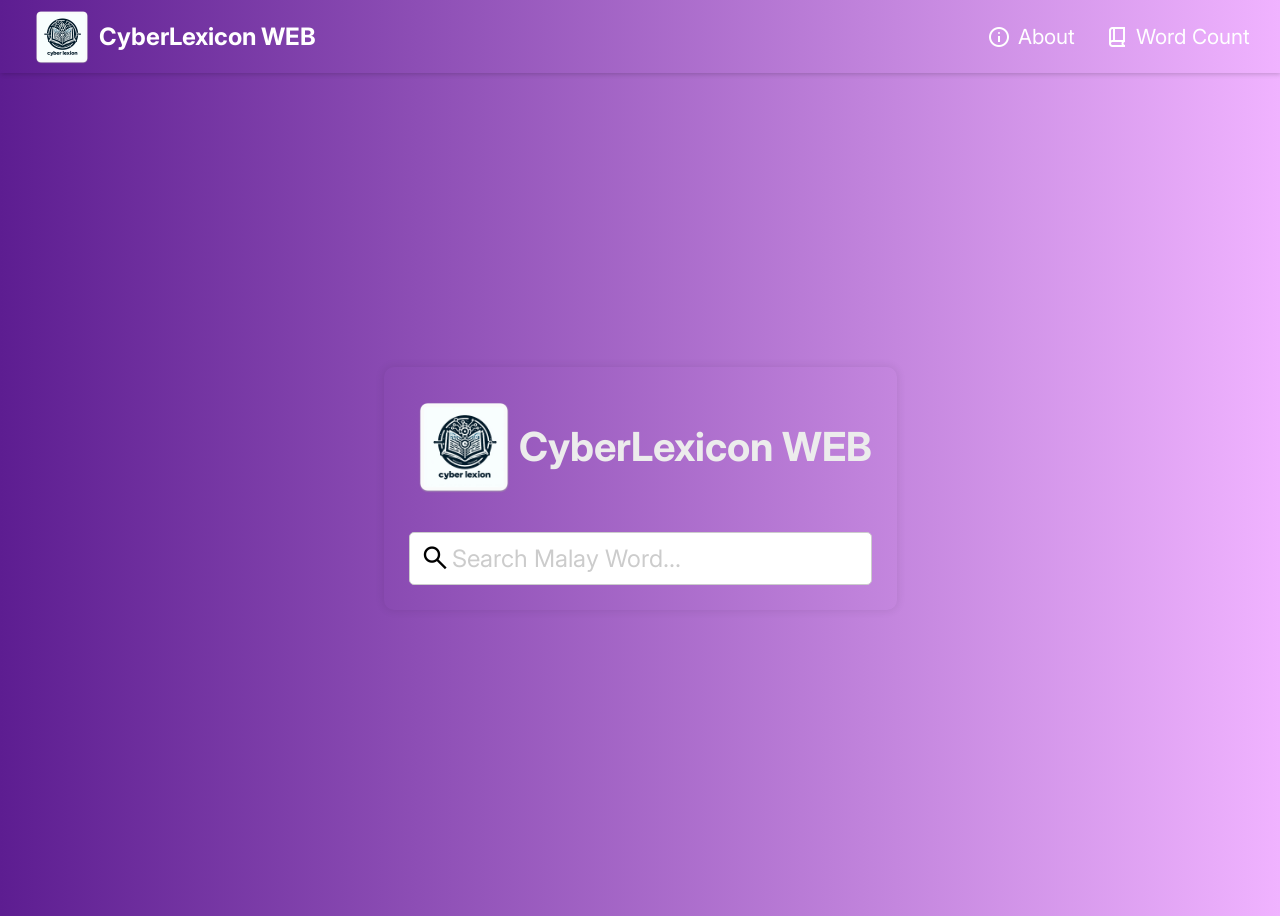
<file: index.html>
<!DOCTYPE html>
<html lang="en">
    <head>
        <meta charset="UTF-8">
        <meta name="viewport" content="width=device-width, initial-scale=1.0">
        <title>CyberLexicon WEB</title>
        <link rel="stylesheet" href="index-style.css">
        <link rel="icon" href="logo.png">
        <link rel="preconnect" href="https://fonts.googleapis.com">
        <link rel="preconnect" href="https://fonts.gstatic.com" crossorigin>
        <link rel="stylesheet" href="https://fonts.googleapis.com/css2?family=Material+Symbols+Outlined:opsz,wght,FILL,GRAD@24,400,0,0" />
        <link href="https://fonts.googleapis.com/css2?family=Inter:ital,opsz,wght@0,14..32,100..900;1,14..32,100..900&display=swap" rel="stylesheet">
        <script src="index-script.js"></script>
    </head>
    <body>
        <div class="menu-bar">
            <div class="title">
                <img draggable="false" src="logo.png" alt="Logo">
                <h1>CyberLexicon WEB</h1>
            </div>
            <div class="button-list">
                <button id="about-button" class="menu-button" title="About">
                    <span class="material-symbols-outlined">info</span>
                    <p>About</p>
                </button>
                <button id="wordcount-button" class="menu-button" title="Word Count">
                    <span class="material-symbols-outlined">book_2</span>
                    <p>Word Count</p>
                </button>
            </div>
        </div>
        <div class="main">
            <div class="title">
                <img draggable="false" src="logo.png" alt="Logo">
                <h1>CyberLexicon WEB</h1>
            </div>
            <div class="search-input">
                <span class="material-symbols-outlined">search</span>
                <input type="text" placeholder="Search Malay Word..."/>
                <span class="material-symbols-outlined clear-button">close</span>
            </div>
            <ul class="search-list">
            </ul>
        </div>
    </body>
</html>
</file>
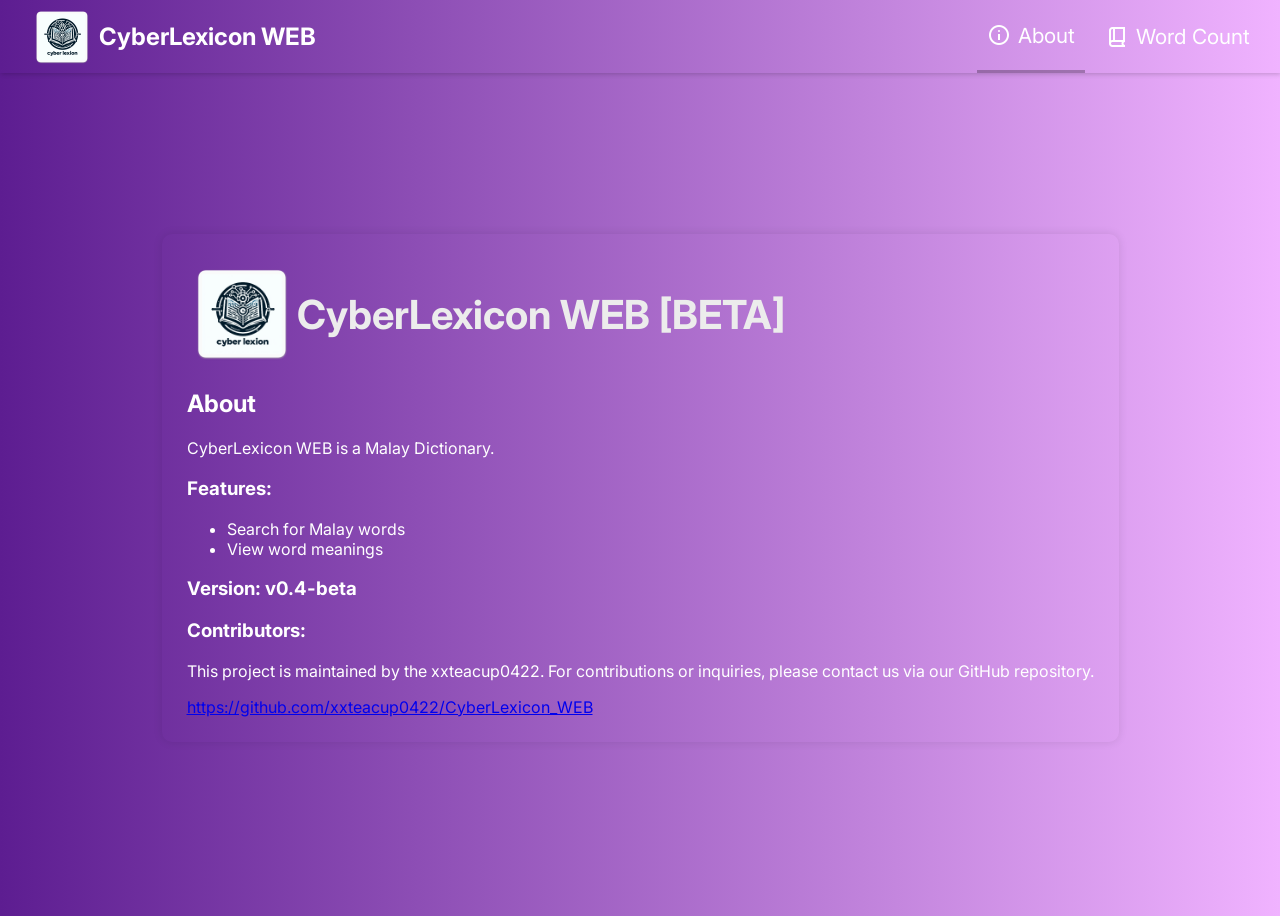
<file: about.html>
<!DOCTYPE html>
<html lang="en">
    <head>
        <meta charset="UTF-8">
        <meta name="viewport" content="width=device-width, initial-scale=1.0">
        <title>CyberLexicon WEB</title>
        <link rel="stylesheet" href="about-style.css">
        <link rel="icon" href="logo.png">
        <link rel="preconnect" href="https://fonts.googleapis.com">
        <link rel="preconnect" href="https://fonts.gstatic.com" crossorigin>
        <link rel="stylesheet" href="https://fonts.googleapis.com/css2?family=Material+Symbols+Outlined:opsz,wght,FILL,GRAD@24,400,0,0" />
        <link href="https://fonts.googleapis.com/css2?family=Inter:ital,opsz,wght@0,14..32,100..900;1,14..32,100..900&display=swap" rel="stylesheet">
    </head>
    <body>
        <div class="menu-bar">
            <div class="title">
                <img draggable="false" src="logo.png" alt="Logo">
                <h1>CyberLexicon WEB</h1>
            </div>
            <div class="button-list">
                <button id="about-button" class="menu-button" title="About">
                    <span class="material-symbols-outlined">info</span>
                    <p>About</p>
                </button>
                <button id="wordcount-button" class="menu-button" title="Word Count">
                    <span class="material-symbols-outlined">book_2</span>
                    <p>Word Count</p>
                </button>
            </div>
        </div>
        <div class="main">
            <div class="title">
                <img draggable="false" src="logo.png" alt="Logo">
                <h1>CyberLexicon WEB [BETA]</h1>
            </div>
            <div class="about">
                <h2>About</h2>
                <p>CyberLexicon WEB is a Malay Dictionary.</p>
                <h3>Features:</h3>
                <ul>
                    <li>Search for Malay words</li>
                    <li>View word meanings</li>
                </ul>
                <h3>Version: v0.4-beta</h3>
                <h3>Contributors:</h3>
                <p>This project is maintained by the xxteacup0422. For contributions or inquiries, please contact us via our GitHub repository.</p>
                <a href="https://github.com/xxteacup0422/CyberLexicon_WEB">https://github.com/xxteacup0422/CyberLexicon_WEB</a>
            </div>
        </div>
        <script>
            document.addEventListener("DOMContentLoaded", () => {
                const menu_bar_title = document.querySelector('.menu-bar .title');

                menu_bar_title.addEventListener('click', () => {
                    window.location.href = 'index.html';
                });
            });
            
            const wordcountButton = document.querySelector(".menu-bar .button-list #wordcount-button");
            wordcountButton.addEventListener("click", () => {
                fetch("dictionary/WordCount/ms-MY.txt")
                .then(response => response.text())
                .then(text => {
                    alert(text);
                });
            });
        </script>
    </body>
</html>
</file>
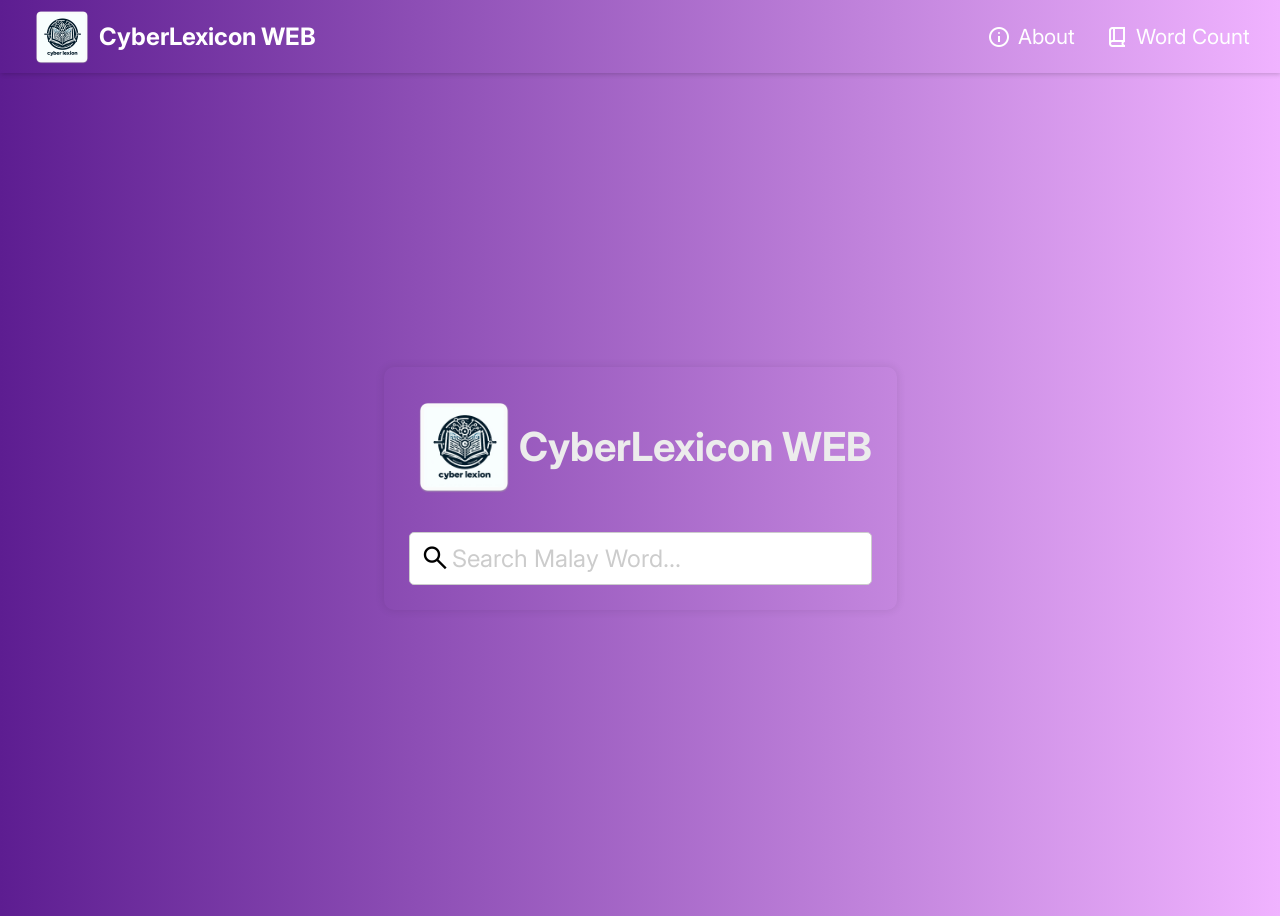
<file: word.html>
<!DOCTYPE html>
<html lang="en">
    <head>
        <meta charset="UTF-8">
        <meta name="viewport" content="width=device-width, initial-scale=1.0">
        <title>CyberLexicon WEB</title>
        <link rel="stylesheet" href="word-style.css">
        <link rel="icon" href="logo.png">
        <link rel="preconnect" href="https://fonts.googleapis.com">
        <link rel="preconnect" href="https://fonts.gstatic.com" crossorigin>
        <link rel="stylesheet" href="https://fonts.googleapis.com/css2?family=Material+Symbols+Outlined:opsz,wght,FILL,GRAD@24,400,0,0" />
        <link href="https://fonts.googleapis.com/css2?family=Inter:ital,opsz,wght@0,14..32,100..900;1,14..32,100..900&display=swap" rel="stylesheet">
        <script src="word-script.js"></script>
    </head>
    <body>
        <div class="menu-bar">
            <div class="title">
                <img draggable="false" src="logo.png" alt="Logo">
                <h1>CyberLexicon WEB</h1>
            </div>
            <div class="button-list">
                <button id="about-button" class="menu-button" title="About">
                    <span class="material-symbols-outlined">info</span>
                    <p>About</p>
                </button>
                <button id="wordcount-button" class="menu-button" title="Word Count">
                    <span class="material-symbols-outlined">book_2</span>
                    <p>Word Count</p>
                </button>
            </div>
        </div>
        <div class="main">
            <div class="search-input">
                <span class="material-symbols-outlined">search</span>
                <input type="text" placeholder="Search Malay Word..."/>
                <span class="material-symbols-outlined clear-button">close</span>
            </div>
            <ul class="search-list">
            </ul>
            <div class="dictionary">
                <h1 class="word-name"></h1>
                <div class="word-pronounce"></div>
                <div class="link"></div>
                <h3 class="label-stem">Word Stem:</h3>
                <h1 class="word-stem"></h1>
                <h3 class="show">Word Meaning:</h3>
                <ul class="word-means"></ul>
                <h3 class="label-example">Word Example:</h3>
                <ul class="word-example"></ul>
                <h3 class="label-synonym">Word Synonym:</h3>
                <ul class="word-synonym"></ul>
                <h3 class="label-antonym">Word Antonym:</h3>
                <ul class="word-antonym"></ul>
                <h3 class="label-affix">Word Affix:</h3>
                <ul class="word-affix"></ul>
                <h3 class="label-phrase">Word Phrase:</h3>
                <ul class="word-phrase"></ul>
            </div>
        </div>
        <div class="bottom-bar">
            <div class="licenses">
                <div class="ccby">
                    <img draggable="false" src="https://creativecommons.org/wp-content/themes/vocabulary-theme/vocabulary/svg/cc/icons/cc-icons.svg#cc-logo" alt="cc">
                    <img draggable="false" src="https://creativecommons.org/wp-content/themes/vocabulary-theme/vocabulary/svg/cc/icons/cc-icons.svg#cc-by" alt="by">
                    <p>Unless otherwise stated, all content (text, images, documentation, and other creative works) on this site is licensed under the
<a href="https://creativecommons.org/licenses/by/4.0/" target="_blank">Creative Commons Attribution 4.0 International (CC BY 4.0)</a> license. You are free to share and adapt the content for any purpose, even commercially, as long as you give appropriate credit.</p>
                </div>
                <div class="gpl">
                    <img draggable="false" src="https://www.gnu.org/graphics/gplv3-127x51.png" alt="gpl">
                    <p>Unless otherwise stated, all source code, scripts, and software files on this site are licensed under the
<a href="https://www.gnu.org/licenses/gpl-3.0.html" target="_blank">GNU General Public License v3.0 (GPL-3.0)</a>You are free to use, study, share, and modify the code, as long as you distribute derivative works under the same license.</p>
                </div>
            </div>
            <p>© 2025 <a href="https://github.com/xxteacup0422" target="_blank">xxteacup0422</a></p>
        </div>
    </body>
</html>
</file>
<file: index-style.css>
* {
    font-family: "Inter", sans-serif;
}

body {
    height: 100vh;
    max-width: 100%;
    display: flex;
    align-items: center;
    justify-content: center;
    background: linear-gradient(to right,#5d1d91, #f0b3ff);
    overflow: hidden;
}

.menu-bar {
    display: flex;
    position: fixed;
    top: 0;
    left: 0;
    width: 100%;
    height: 73px;
    background-color: transparent;
    box-shadow: 1px 1px 5px rgba(0, 0, 0, 0.2);
    z-index: 1;
}

.menu-bar .title {
    display: flex;
    align-items: center;
    margin-left: 20px;
    user-select: none;
    cursor: pointer;
    transition: all 0.3s ease;
    padding: 10px;
}

.menu-bar .title:hover {
    background: rgba(255, 255, 255, 0.1);
    border-radius: 5px;
}

.menu-bar .title img {
    width: 64px;
    height: 64px;
}

.menu-bar .title h1 {
    font-size: 1.5rem;
    color: white;
    margin-left: 5px;
}

.menu-bar .button-list {
    user-select: none;
    display: flex;
    justify-self: right;
    align-items: right;
    margin-left: auto;
    margin-right: 20px;
}

.menu-bar .button-list button p {
    margin-left: 7px;
}

.menu-bar .button-list .menu-button {
    color: rgb(255, 255, 255);
    background: none;
    border: none;
    display: flex;
    align-items: center;
    font-size: 1.3rem;  
    list-style: none;
    cursor: pointer;
    transition: all 0.3s ease;
    border-radius: 5px;
    margin-left: 10px;
    padding: 0 10px;
    height: 100%;
}

.menu-bar .button-list .menu-button:hover {
    background: #00000023;
}

.main {
    background: transparent;
    border-radius: 10px;
    padding: 25px;
    box-shadow: 0 0 10px rgba(0, 0, 0, 0.1);
    position: relative;
    top: 30px;
}

.main .title {
    display: flex;
    align-items: center;
}

.main img {
    width: 110px;
    height: 110px;
}

.main h1 {
    font-size: 2.5rem;
    color: #ececec;
}

.main .search-input {
    margin-top: 30px;
    background: white;
    padding: 10px;
    border-radius: 5px;
    border: 1px solid #ccc;
    display: flex;
    align-self: start;
}

.main .search-input span {
    user-select: none;
    font-size: 1.9rem;
}

.main .search-input .clear-button {
    cursor: pointer;
    transition: all 0.3s ease;
    display: none;
}

.main .search-input .clear-button.show {
    display: block;
}

.main .search-input .clear-button:hover {
    color: #969696;
}

.main .search-input input {
    width: 90%;
    border: none;
    outline: none;
    font-size: 1.5rem;
}

.main .search-input input::placeholder {
    color: #ccc;
}

.main .search-list {
    max-height: 150px;
    overflow-y: auto;
    list-style: none;
    background: #fff;
    padding: 10px;
    border-radius: 5px;
    display: none;
}

.main .search-list.show {
    display: block;
    transition: all 1s ease;
}

.main .search-list .highlight {
    font-weight: 900;
}

.main .search-list::-webkit-scrollbar-track {
    background: #f1f1f1;
    border-radius: 0 10px 10px 0;
}

.main .search-list::-webkit-scrollbar-thumb {
    background: #bebebe;
    border-radius: 10px;
}

.main .search-list::-webkit-scrollbar {
    width: 10px;
}

.main .search-list li {
    border-radius: 5px;
    padding: 10px;
    font-weight: 500;
    cursor: pointer;
    transition: all 0.3s ease;
}

.main .search-list li:hover {
    background: #d6d6d6;
}

@media screen and (max-width: 640px) {
    .menu-bar .button-list .menu-button p {
        display: none;
        transition: all 0.5s ease;
    }
}

@media screen and (max-width: 525px) {
    .main img {
        width: 90px;
        height: 90px;
    }

    .main h1 {
        font-size: 2rem;
        color: #ececec;
    }
}

@media screen and (max-width: 457px) {
    .menu-bar .title img {
        width: 54px;
        height: 54px;
    }

    .menu-bar .title h1 {
        font-size: 1.3rem;
        color: white;
        margin-left: 5px;
    }
}

@media screen and (max-width: 431px) {
    .menu-bar .title img {
        width: 44px;
        height: 44px;
    }

    .menu-bar .title h1 {
        font-size: 1rem;
        color: white;
        margin-left: 5px;
    }
    .main img {
        width: 64px;
        height: 64px;
    }

    .main h1 {
        font-size: 1.3rem;
        color: #ececec;
    }

    .main .search-input input {
        font-size: 1.3rem;
    }

    .main .search-input span {
        font-size: 1.5rem;
    }
}

@media screen and (max-width: 385px) {
    .menu-bar .title h1 {
        display: none;
        transition: all 0.3s ease;
    }
}

@media screen and (max-height:303px) {
    .main img {
        width: 55px;
        height: 55px;
    }

    .main h1 {
        font-size: 1.2rem;
        color: #ececec;
    }

    .main .search-input {
        margin-top: 15px;
    }

    .main .search-input input {
        font-size: 1rem;
    }

    .main .search-input span {
        font-size: 1.2rem;
    }
}
</file>
<file: about-style.css>
* {
    font-family: "Inter", sans-serif;
}

body {
    height: 100vh;
    max-width: 100%;
    display: flex;
    align-items: center;
    justify-content: center;
    background: linear-gradient(to right,#5d1d91, #f0b3ff);
    overflow: hidden;
}

.menu-bar {
    display: flex;
    position: fixed;
    top: 0;
    left: 0;
    width: 100%;
    height: 73px;
    background-color: transparent;
    box-shadow: 1px 1px 5px rgba(0, 0, 0, 0.2);
    z-index: 1;
}

.menu-bar .title {
    display: flex;
    align-items: center;
    margin-left: 20px;
    user-select: none;
    cursor: pointer;
    transition: all 0.3s ease;
    padding: 10px;
}

.menu-bar .title:hover {
    background: rgba(255, 255, 255, 0.1);
    border-radius: 5px;
}

.menu-bar .title img {
    width: 64px;
    height: 64px;
}

.menu-bar .title h1 {
    font-size: 1.5rem;
    color: white;
    margin-left: 5px;
}

.menu-bar .button-list {
    user-select: none;
    display: flex;
    justify-self: right;
    align-items: right;
    margin-left: auto;
    margin-right: 20px;
}

.menu-bar .button-list button p {
    margin-left: 7px;
}

.menu-bar .button-list .menu-button {
    color: rgb(255, 255, 255);
    background: none;
    border: none;
    display: flex;
    align-items: center;
    font-size: 1.3rem;  
    list-style: none;
    cursor: pointer;
    transition: all 0.3s ease;
    border-radius: 5px 5px 0 0;
    margin-left: 10px;
    padding: 0 10px;
    height: 100%;
}

.menu-bar .button-list #about-button {
    border-bottom: 3px solid rgba(0, 0, 0, 0.267);
}

.menu-bar .button-list .menu-button:hover {
    background: #00000023;
}

.main {
    background: transparent;
    border-radius: 10px;
    padding: 25px;
    box-shadow: 0 0 10px rgba(0, 0, 0, 0.1);
    position: relative;
    top: 30px;
}

.main .title {
    display: flex;
    align-items: center;
}

.main img {
    width: 110px;
    height: 110px;
}

.main h1 {
    font-size: 2.5rem;
    color: #ececec;
}

.about {
    color: white;
}

@media screen and (max-width: 1043px) {
    .about {
        font-size: 0.9rem;
    }
}

@media screen and (max-width: 927px) {
    .main img {
        width: 90px;
        height: 90px;
    }

    .main h1 {
        font-size: 2rem;
    }
    .about {
        font-size: 0.8rem;
    }
}

@media screen and (max-width: 834px) {
    .main img {
        width: 80px;
        height: 80px;
    }

    .main h1 {
        font-size: 1.8rem;
    }
    .about {
        font-size: 0.7rem;
    }
}

@media screen and (max-width: 724px) {
    .main img {
        width: 75px;
        height: 75px;
    }

    .main h1 {
        font-size: 1.7rem;
    }
    .about {
        font-size: 0.6rem;
    }
}

@media screen and (max-width: 640px) {
    .menu-bar .button-list .menu-button p {
        display: none;
        transition: all 0.5s ease;
    }
}

@media screen and (max-width: 620px) {
    .main img {
        width: 70px;
        height: 70px;
    }

    .main h1 {
        font-size: 1.6rem;
    }
    .about {
        font-size: 0.5rem;
    }
}

@media screen and (max-width: 457px) {
    .menu-bar .title img {
        width: 54px;
        height: 54px;
    }

    .menu-bar .title h1 {
        font-size: 1.3rem;
        color: white;
        margin-left: 5px;
    }
}

@media screen and (max-width: 431px) {
    .menu-bar .title img {
        width: 44px;
        height: 44px;
    }

    .menu-bar .title h1 {
        font-size: 1rem;
        color: white;
        margin-left: 5px;
    }
    .main img {
        width: 64px;
        height: 64px;
    }

    .main h1 {
        font-size: 1.3rem;
        color: #ececec;
    }

    .main .search-input input {
        font-size: 1.3rem;
    }

    .main .search-input span {
        font-size: 1.5rem;
    }
}

@media screen and (max-width: 385px) {
    .menu-bar .title h1 {
        display: none;
        transition: all 0.3s ease;
    }
}

@media screen and (max-height: 366px) {
    .main {
        padding: 25px;
        top: 30px;
    }

    .main img {
        width: 55px;
        height: 55px;
    }

    .main h1 {
        font-size: 1.2rem;
        color: #ececec;
    }
}
</file>
<file: word-style.css>
* {
    font-family: "Inter", sans-serif;
}

body {
    height: 100vh;
    background: white;
    overflow-x: hidden;
    overflow-y: auto;
}

body::-webkit-scrollbar {
    display: none;
}

.menu-bar {
    display: flex;
    position: fixed;
    top: 0;
    left: 0;
    width: 100%;
    height: 73px;
    background: linear-gradient(to right,#5d1d91, #f0b3ff);
    box-shadow: 1px 1px 5px rgba(0, 0, 0, 0.2);
    z-index: 1;
}

.menu-bar .title {
    display: flex;
    align-items: center;
    margin-left: 20px;
    user-select: none;
    cursor: pointer;
    transition: all 0.3s ease;
    padding: 10px;
}

.menu-bar .title:hover {
    background: rgba(255, 255, 255, 0.1);
    border-radius: 5px;
}

.menu-bar .title img {
    width: 64px;
    height: 64px;
}

.menu-bar .title h1 {
    font-size: 1.5rem;
    color: white;
    margin-left: 5px;
}

.menu-bar .button-list {
    user-select: none;
    display: flex;
    justify-self: right;
    align-items: right;
    margin-left: auto;
    margin-right: 20px;
}

.menu-bar .button-list button p {
    margin-left: 7px;
}

.menu-bar .button-list .menu-button {
    color: rgb(255, 255, 255);
    background: none;
    border: none;
    display: flex;
    align-items: center;
    font-size: 1.3rem;  
    list-style: none;
    cursor: pointer;
    transition: all 0.3s ease;
    border-radius: 5px;
    margin-left: 10px;
    padding: 0 10px;
    height: 100%;
}

.menu-bar .button-list .menu-button:hover {
    background: #00000023;
}

.main {
    padding: 25px;
    position: relative;
    top: 54px;
}

.main .search-input {
    background: white;
    padding: 10px;
    border-radius: 5px;
    border: 1px solid #ccc;
    display: flex;
}

.main .search-input span {
    user-select: none;
    font-size: 1.9rem;
}

.main .search-input .clear-button {
    cursor: pointer;
    transition: all 0.3s ease;
    display: none;
}

.main .search-input .clear-button.show {
    display: block;
}

.main .search-input .clear-button:hover {
    color: #969696;
}

.main .search-input input {
    width: 100%;
    border: none;
    outline: none;
    font-size: 1.5rem;
}

.main .search-input input::placeholder {
    color: #ccc;
}

.main .search-list {
    max-height: 150px;
    overflow-y: auto;
    list-style: none;
    background: #dfdfdf;
    padding: 10px;
    border-radius: 5px;
    display: none;
}

.main .search-list.show {
    display: block;
    transition: all 1s ease;
}

.main .search-list .highlight {
    font-weight: 900;
}

.main .search-list::-webkit-scrollbar-track {
    background: #cfcfcf;
    border-radius: 0 10px 10px 0;
}

.main .search-list::-webkit-scrollbar-thumb {
    background: #bebebe;
    border-radius: 10px;
}

.main .search-list::-webkit-scrollbar {
    width: 10px;
}

.main .search-list li {
    border-radius: 5px;
    padding: 10px;
    font-weight: 500;
    cursor: pointer;
    transition: all 0.3s ease;
}

.main .search-list li:hover {
    background: #d6d6d6;
}

.main .dictionary .word-stem {
    border-radius: 5px;
    background: #fabc38;
    padding: 15px;
    box-shadow: 1px 1px 5px rgba(0, 0, 0, 0.2);
    display: none;
    cursor: pointer;
    user-select: none;
}

.main .dictionary .word-stem:hover {
    background: #e2a41d;
}

.main .dictionary .word-stem.show {
    display: block;
}

.main .dictionary .word-means {
    border-radius: 5px;
    background: #35a4ee;
    padding: 15px;
    list-style: none;
    box-shadow: 1px 1px 5px rgba(0, 0, 0, 0.2);
}

.main .dictionary .word-means li {
    padding: 10px;
    border-radius: 5px;
    transition: all 0.3s ease;
    display: flex;
    flex-direction: column;
}

.main .dictionary .word-means li:hover {
    background: #d6d6d634;
}

.main .dictionary .word-means li .means-main {
    padding: 5px;
    border-radius: 5px;
    transition: all 0.3s ease;
    display: flex;
    align-items: center;
}

.main .dictionary .word-means li .means-annontate {
    padding: 5px;
    border-radius: 5px;
    transition: all 0.3s ease;
    display: flex;
    align-items: center;
    background: #c4c4c433;
}

.main .dictionary .word-means li .means-main .means_source {
    padding: 8px;
    border-radius: 5px;
    margin: 5px;
    background: #e561ff;
    box-shadow: 1px 1px 5px rgba(0, 0, 0, 0.2);
    transition: all 0.3s ease;
}

.main .dictionary .word-means li .means-main .means_source:hover {
    background: #bf51d4;
}

.main .dictionary .word-means li .means-main .means_type {
    padding: 8px;
    border-radius: 5px;
    margin: 5px;
    background: #fc3355;
    box-shadow: 1px 1px 5px rgba(0, 0, 0, 0.2);
    transition: all 0.3s ease;
}

.main .dictionary .word-means li .means-main .means_type:hover {
    background: #ce2a46;
}

.main .dictionary .word-means li .means-main .means_tag {
    padding: 3px;
    border-radius: 5px;
    margin: 5px;
    background: #61ff83;
    box-shadow: 1px 1px 5px rgba(0, 0, 0, 0.2);
    display: flex;
}

.main .dictionary .word-means li .means-main .means_tag span {
    padding: 2px;
    border-radius: 5px;
    margin: 5px;
    background: #61ff83;
    box-shadow: 1px 1px 5px rgba(0, 0, 0, 0.2);
    transition: all 0.3s ease;
    border: 1px solid #53da70;
}

.main .dictionary .word-means li .means-main .means_tag span:hover {
    background: #53da70;
}

.main .dictionary .word-means li .means-annontate .annontate_language {
    padding: 8px;
    border-radius: 5px;
    margin: 5px;
    background: #7ce2d5;
    box-shadow: 1px 1px 5px rgba(0, 0, 0, 0.2);
    transition: all 0.3s ease;
    font-size: 0.8rem;
}

.main .dictionary .word-means li .means-annontate .annontate_language:hover {
    background: #68b9af;
}

.main .dictionary .word-example {
    display: none;
    background-color: #ab45ff;
    padding: 15px;
    border-radius: 5px;
    box-shadow: 1px 1px 5px rgba(0, 0, 0, 0.2);
    list-style: none;
}

.main .dictionary .word-example.show {
    display: block;
}

.main .dictionary .word-example li {
    padding: 10px;
    border-radius: 5px;
    transition: all 0.3s ease;
    display: flex;
    flex-direction: column;
}

.main .dictionary .word-example li .example-main {
    padding: 10px;
    border-radius: 5px;
    transition: all 0.3s ease;
    display: flex;
    align-items: center;
}
.main .dictionary .word-example li .example-annontate {
    padding: 10px;
    border-radius: 5px;
    transition: all 0.3s ease;
    display: flex;
    align-items: center;
    background: #c4c4c433;
}

.main .dictionary .word-example li .example-annontate .annontate_language {
    padding: 8px;
    border-radius: 5px;
    margin: 5px;
    background: #7ce2d5;
    box-shadow: 1px 1px 5px rgba(0, 0, 0, 0.2);
    transition: all 0.3s ease;
    font-size: 0.8rem;
}

.main .dictionary .word-example li .example-annontate .annontate_language:hover {
    background: #68b9af;
}

.main .dictionary .word-example li:hover {
    background: #d6d6d634;
}

.main .dictionary .word-synonym {
    border-radius: 5px;
    background:rgb(250, 143, 56);
    padding: 15px;
    box-shadow: 1px 1px 5px rgba(0, 0, 0, 0.2);
    display: none;
    cursor: pointer;
    list-style: none;
    user-select: none;
    cursor: pointer;
}

.main .dictionary .word-synonym li {
    padding: 10px;
    border-radius: 5px;
    transition: all 0.3s ease;
    box-shadow: 1px 1px 5px rgba(0, 0, 0, 0.2);
}

.main .dictionary .word-synonym li:hover {
    background: #d6d6d634;
}

.main .dictionary .word-synonym.show {
    display: block;
}

.main .dictionary .word-antonym {
    border-radius: 5px;
    background:rgb(124, 56, 250);
    padding: 15px;
    box-shadow: 1px 1px 5px rgba(0, 0, 0, 0.2);
    display: none;
    cursor: pointer;
    list-style: none;
    user-select: none;
    cursor: pointer;
}

.main .dictionary .word-antonym li {
    padding: 10px;
    border-radius: 5px;
    transition: all 0.3s ease;
    box-shadow: 1px 1px 5px rgba(0, 0, 0, 0.2);
}

.main .dictionary .word-antonym li:hover {
    background: #d6d6d634;
}

.main .dictionary .word-antonym.show {
    display: block;
}

.main .dictionary .word-affix {
    border-radius: 5px;
    background:rgb(245, 56, 103);
    padding: 15px;
    box-shadow: 1px 1px 5px rgba(0, 0, 0, 0.2);
    display: none;
    cursor: pointer;
    list-style: none;
    user-select: none;
    cursor: pointer;
}

.main .dictionary .word-affix li {
    padding: 10px;
    border-radius: 5px;
    transition: all 0.3s ease;
    box-shadow: 1px 1px 5px rgba(0, 0, 0, 0.2);
}

.main .dictionary .word-affix li:hover {
    background: #d6d6d634;
}

.main .dictionary .word-affix.show {
    display: block;
}

.main .dictionary .word-phrase {
    border-radius: 5px;
    background:rgb(149, 211, 79);
    padding: 15px;
    box-shadow: 1px 1px 5px rgba(0, 0, 0, 0.2);
    display: none;
    cursor: pointer;
    list-style: none;
    user-select: none;
    cursor: pointer;
}

.main .dictionary .word-phrase li {
    padding: 10px;
    border-radius: 5px;
    transition: all 0.3s ease;
    box-shadow: 1px 1px 5px rgba(0, 0, 0, 0.2);
}

.main .dictionary .word-phrase li:hover {
    background: #d6d6d634;
}

.main .dictionary .word-phrase.show {
    display: block;
}

.main .dictionary h3 {
    display: none;
}

.main .dictionary h3.show {
    display: block;
}

.main .dictionary .link {
    margin-top: 10px;
    background: grey;
    width: 100%;
    height: 2px;
}

.main .dictionary .word-name {
    margin-top: 20px;
    margin-bottom: 0;
}

.main .dictionary .word-pronounce {
    margin: 0;
}

.bottom-bar {
    position: absolute;
    left: 0;
    width: 100%;
    padding: 10px;
    text-align: center;
    background: linear-gradient(to right,#5d1d91, #f0b3ff);
    color: white;
    margin-top: 60px;
    box-shadow: 2px -1px 5px rgba(0, 0, 0, 0.2);
}

.bottom-bar .licenses {
    display: flex;
    justify-content: center;
    flex-wrap: wrap;
}

.bottom-bar .licenses .ccby,
.bottom-bar .licenses .gpl {
    border-radius: 5px;
    padding: 13px;
    box-shadow: 0 0 10px rgba(0, 0, 0, 0.1);
    margin: 15px 25px 15px 15px;
    width: 280px;
    transition: all 0.3s ease;
}

.bottom-bar .licenses .ccby:hover,
.bottom-bar .licenses .gpl:hover {
    background: rgba(255, 255, 255, 0.062);
}

.bottom-bar .licenses .ccby img {
    width: 32px;
    height: 32px;
    user-select: none;
    margin-right: 8px;
}

.bottom-bar .licenses .gpl img {
    width: 64px;
    height: 32px;
    user-select: none;
}

@media (prefers-color-scheme: dark) { 
    body {
        background: #121212;
        color: #ececec;
    }
}

@media screen and (max-width: 640px) {
    .menu-bar .button-list .menu-button p {
        display: none;
        transition: all 0.5s ease;
    }
}

@media screen and (max-width: 457px) {
    .menu-bar .title img {
        width: 54px;
        height: 54px;
    }

    .menu-bar .title h1 {
        font-size: 1.3rem;
        color: white;
        margin-left: 5px;
    }
}

@media screen and (max-width: 431px) {
    .menu-bar .title img {
        width: 44px;
        height: 44px;
    }

    .menu-bar .title h1 {
        font-size: 1rem;
        color: white;
        margin-left: 5px;
    }

    .main .search-input input {
        font-size: 1.3rem;
    }

    .main .search-input span {
        font-size: 1.5rem;
    }
}

@media screen and (max-width: 385px) {
    .menu-bar .title h1 {
        display: none;
        transition: all 0.3s ease;
    }
}
</file>
